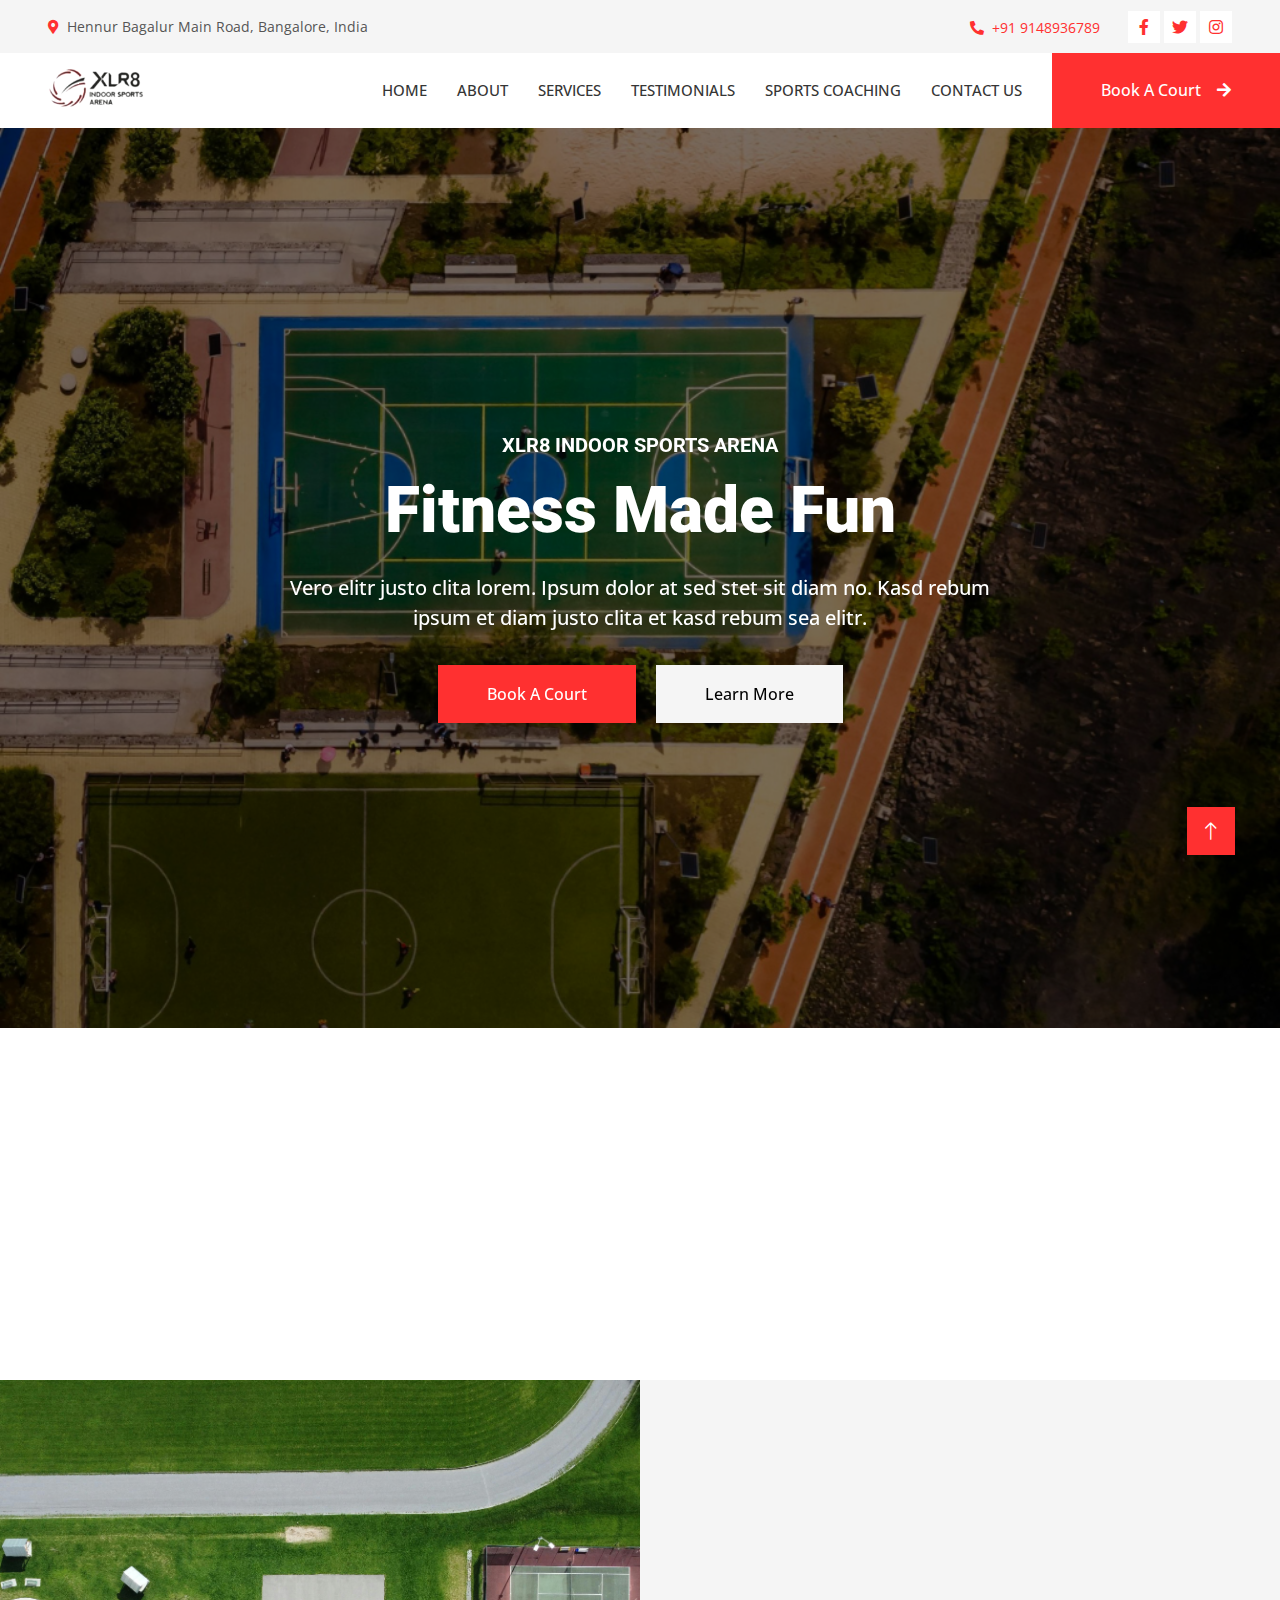
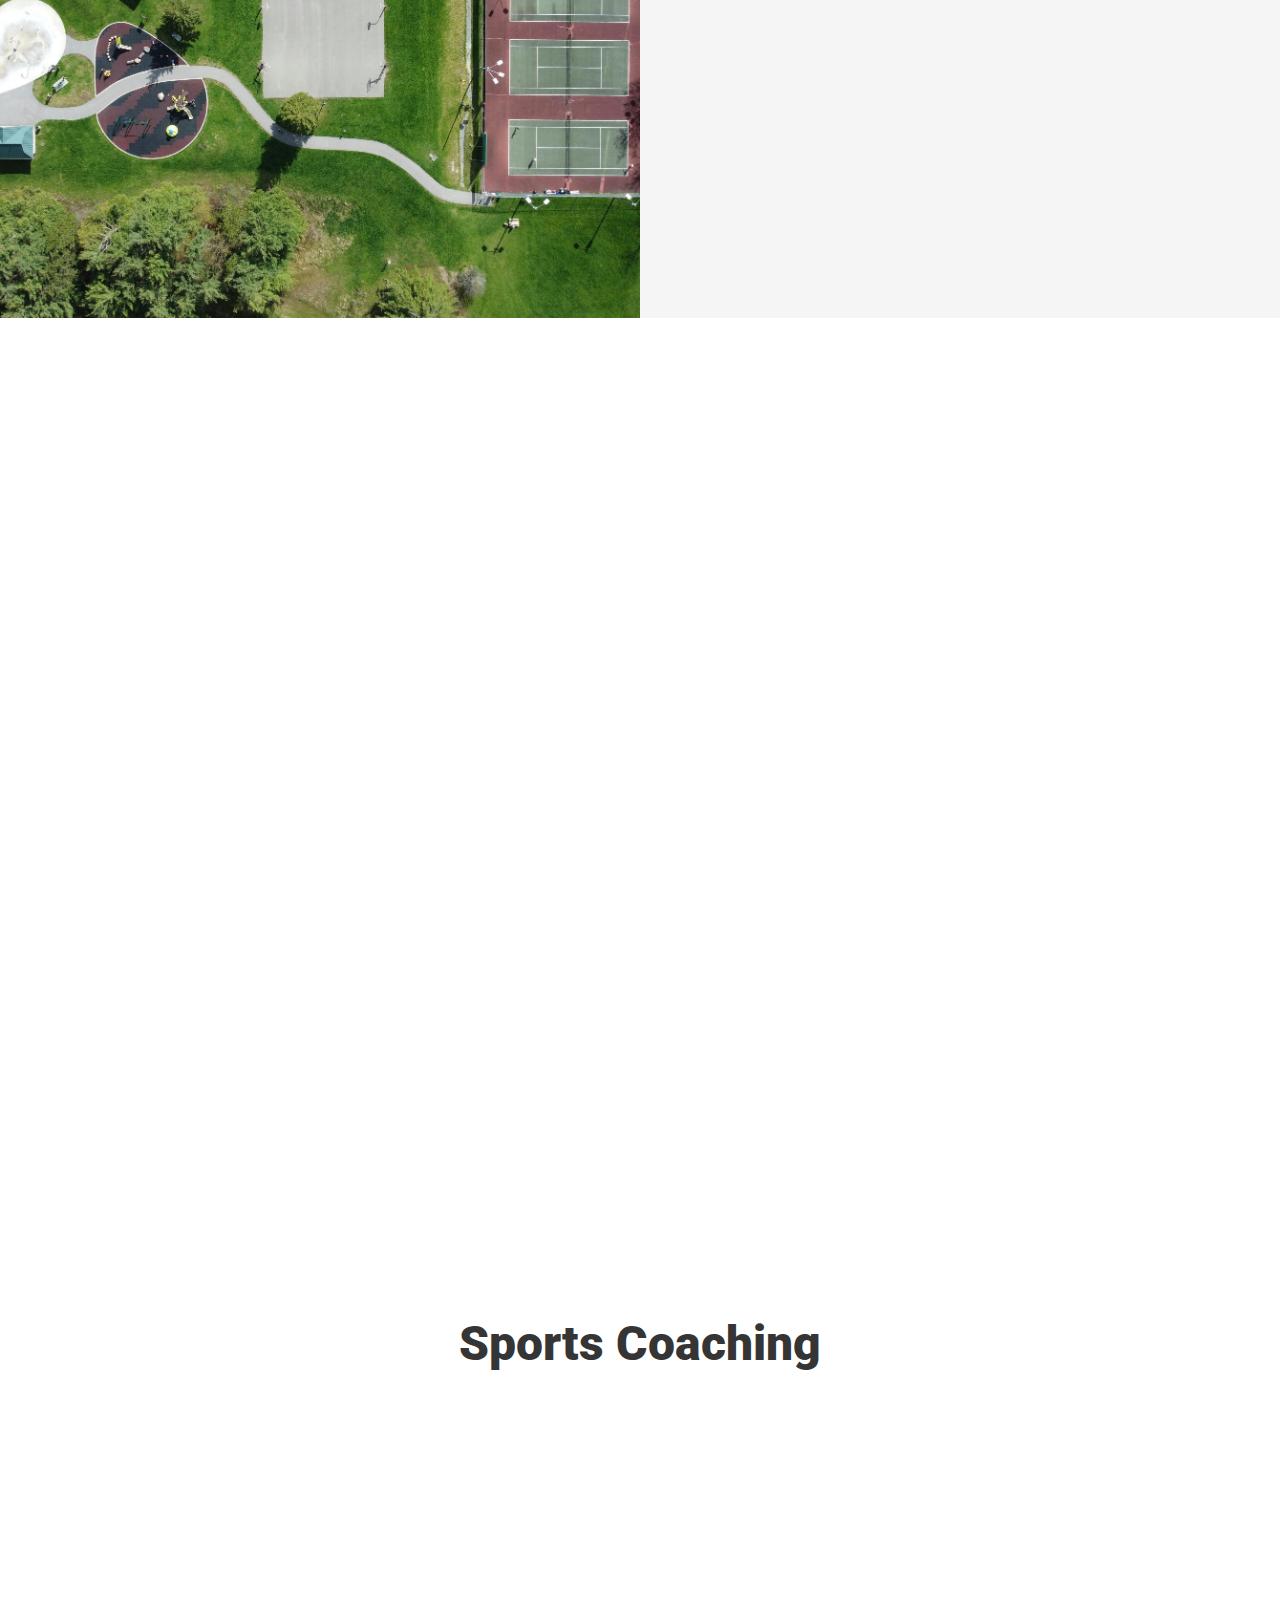
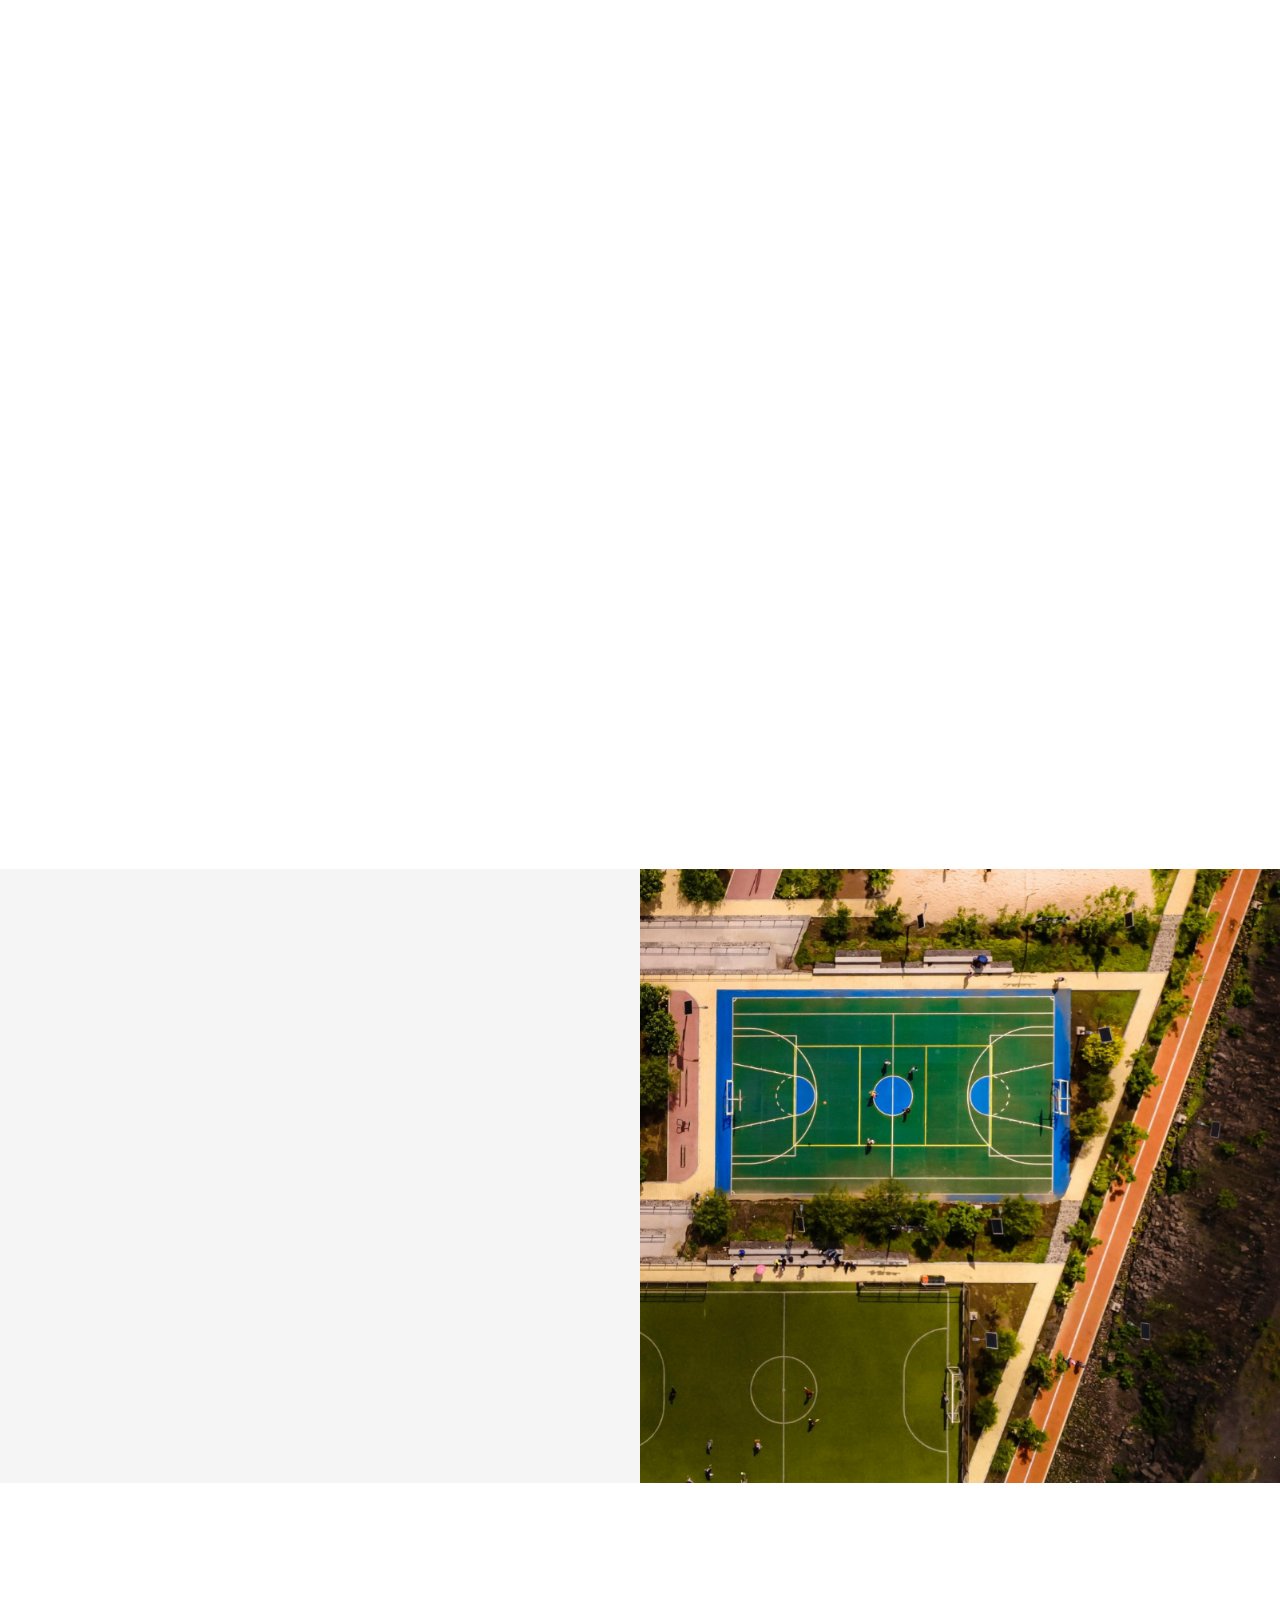
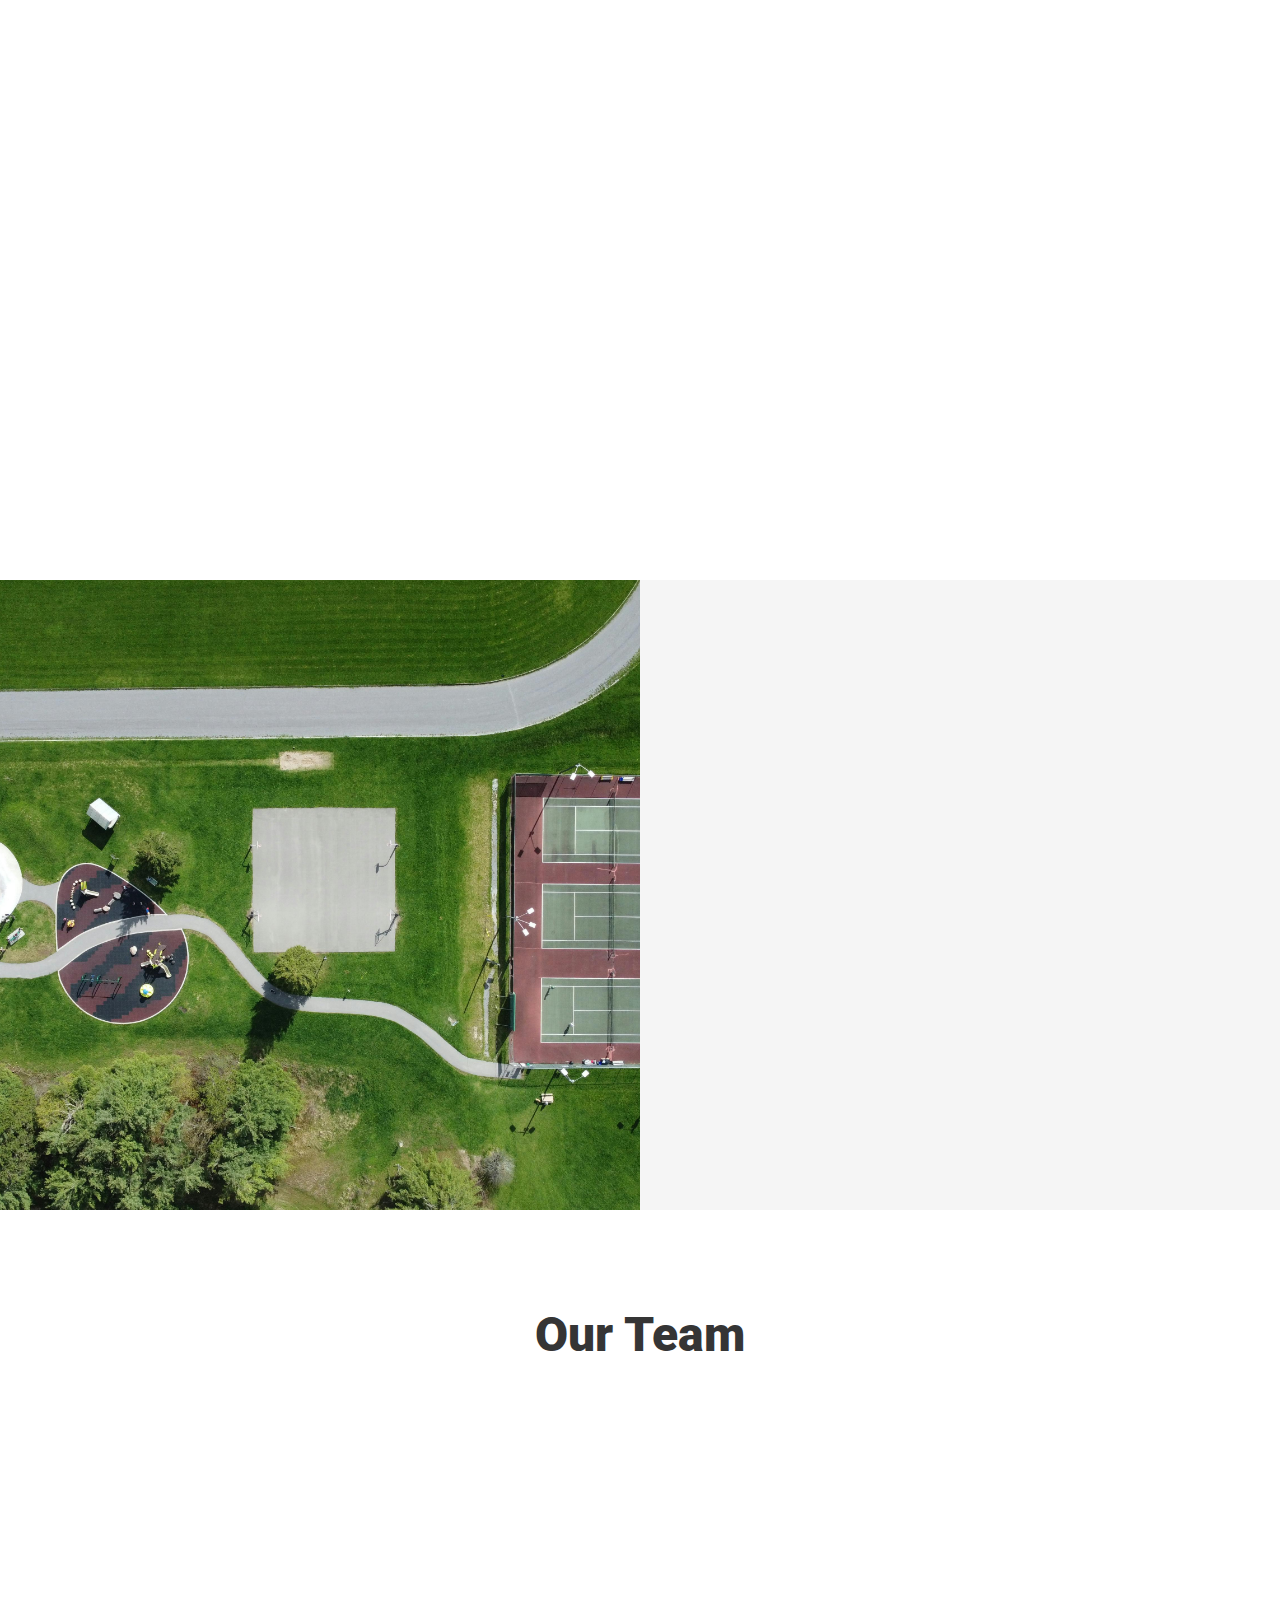
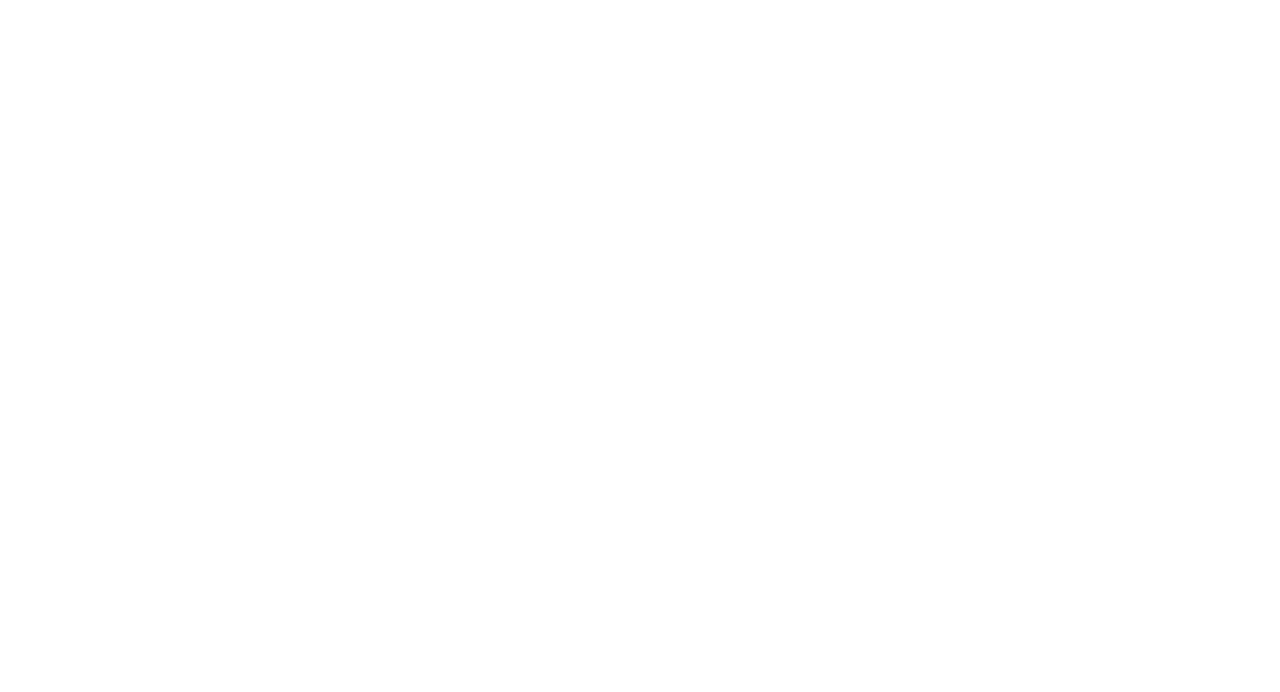
<file: index.html>
<!DOCTYPE html>
<html lang="en">
  <head>
    <meta charset="utf-8" />
    <title>
      XLR8 Indoor Sports Arena | Best Basketball Courts, Football Turf, Cricket
      Pitch, Swimming Pool, Mini-Golf Course In Bangalore Near Hennur Bagalur
      Road
    </title>
    <meta content="width=device-width, initial-scale=1.0" name="viewport" />
    <meta content="" name="description" />

    <!-- Favicon -->
    <link href="img/logo_1.png" rel="icon" />

    <!-- Google Web Fonts -->
    <link rel="preconnect" href="https://fonts.googleapis.com" />
    <link rel="preconnect" href="https://fonts.gstatic.com" crossorigin />
    <link
      href="https://fonts.googleapis.com/css2?family=Open+Sans:wght@400;500&family=Roboto:wght@500;700;900&display=swap"
      rel="stylesheet"
    />

    <!-- Icon Font Stylesheet -->
    <link
      href="https://cdnjs.cloudflare.com/ajax/libs/font-awesome/5.10.0/css/all.min.css"
      rel="stylesheet"
    />
    <link
      href="https://cdn.jsdelivr.net/npm/bootstrap-icons@1.4.1/font/bootstrap-icons.css"
      rel="stylesheet"
    />

    <!-- Libraries Stylesheet -->
    <link href="lib/animate/animate.min.css" rel="stylesheet" />
    <link href="lib/owlcarousel/assets/owl.carousel.min.css" rel="stylesheet" />
    <link href="lib/lightbox/css/lightbox.min.css" rel="stylesheet" />

    <!-- Customized Bootstrap Stylesheet -->
    <link href="css/bootstrap.min.css" rel="stylesheet" />

    <!-- Template Stylesheet -->
    <link href="css/style.css" rel="stylesheet" />
  </head>

  <body>
    <!-- Spinner Start -->
    <div
      id="spinner"
      class="show bg-white position-fixed translate-middle w-100 vh-100 top-50 start-50 d-flex align-items-center justify-content-center"
    >
      <div
        class="spinner-grow text-primary"
        style="width: 3rem; height: 3rem"
        role="status"
      >
        <span class="sr-only">Loading...</span>
      </div>
    </div>
    <!-- Spinner End -->

    <!-- Topbar Start -->
    <div class="container-fluid bg-light p-0">
      <div class="row gx-0 d-none d-lg-flex">
        <div class="col-lg-7 px-5 text-start">
          <div class="h-100 d-inline-flex align-items-center py-3 me-4">
            <small class="fa fa-map-marker-alt text-primary me-2"></small>
            <small>Hennur Bagalur Main Road, Bangalore, India</small>
          </div>
        </div>
        <div class="col-lg-5 px-5 text-end">
          <a href="tel: +91 9148936789">
            <div class="h-100 d-inline-flex align-items-center py-3 me-4">
              <small class="fa fa-phone-alt text-primary me-2"></small>
              <small>+91 9148936789</small>
            </div>
          </a>
          <div class="h-100 d-inline-flex align-items-center">
            <a
              class="btn btn-sm-square bg-white text-primary me-1"
              href="https://www.facebook.com/xlr8indoorsports/"
              ><i class="fab fa-facebook-f"></i
            ></a>
            <a
              class="btn btn-sm-square bg-white text-primary me-1"
              href="https://twitter.com/xlr8india"
              ><i class="fab fa-twitter"></i
            ></a>
            <a
              class="btn btn-sm-square bg-white text-primary me-0"
              href="https://www.instagram.com/xlr8indoorsports/?hl=en"
              ><i class="fab fa-instagram"></i
            ></a>
          </div>
        </div>
      </div>
    </div>
    <!-- Topbar End -->

    <!-- Navbar Start -->
    <nav class="navbar navbar-expand-lg bg-white navbar-light sticky-top p-0">
      <a
        href="index.html"
        class="navbar-brand d-flex align-items-center px-4 px-lg-5"
      >
        <!-- <h2 class="m-0 text-primary">WooDY</h2> -->
        <img
          src="img/logo_1.png"
          alt="XLR8 India"
          style="width: 100px; height: auto"
        />
      </a>
      <button
        type="button"
        class="navbar-toggler me-4"
        data-bs-toggle="collapse"
        data-bs-target="#navbarCollapse"
      >
        <span class="navbar-toggler-icon"></span>
      </button>
      <div class="collapse navbar-collapse" id="navbarCollapse">
        <div class="navbar-nav ms-auto p-4 p-lg-0">
          <a href="#" class="nav-item nav-link">Home</a>
          <a href="#about" class="nav-item nav-link">About</a>
          <a href="#services" class="nav-item nav-link">Services</a>
          <a href="#testimonials" class="nav-item nav-link">Testimonials</a>
          <a href="#coaching" class="nav-item nav-link">Sports Coaching</a>
          <a href="#contact" class="nav-item nav-link">Contact Us</a>
        </div>
        <a
          href="https://playo.co/venues/hennur-bagalur-main-road-bengaluru/xlr8-indoor-sports-arena-hennur-bagalur-main-road-bengaluru"
          class="btn btn-primary py-4 px-lg-5 d-none d-lg-block"
          >Book A Court<i class="fa fa-arrow-right ms-3"></i
        ></a>
      </div>
    </nav>
    <!-- Navbar End -->

    <!-- Carousel Start -->
    <div class="container-fluid p-0 pb-5">
      <div class="owl-carousel header-carousel position-relative">
        <div
          class="owl-carousel-item position-relative"
          style="max-height: 100vh"
        >
          <img
            class="img-fluid"
            src="img/bg1.png"
            style="object-fit: cover; min-height: 100vh"
          />
          <div
            class="position-absolute top-0 start-0 w-100 h-100 d-flex align-items-center"
            style="background: rgba(0, 0, 0, 0.53)"
          >
            <div class="container">
              <div class="row justify-content-center">
                <div class="col-12 col-lg-8 text-center">
                  <h5
                    class="text-white text-uppercase mb-3 animated slideInDown"
                  >
                    XLR8 Indoor Sports Arena
                  </h5>
                  <h1 class="display-3 text-white animated slideInDown mb-4">
                    Fitness Made Fun
                  </h1>
                  <p class="fs-5 fw-medium text-white mb-4 pb-2">
                    Vero elitr justo clita lorem. Ipsum dolor at sed stet sit
                    diam no. Kasd rebum ipsum et diam justo clita et kasd rebum
                    sea elitr.
                  </p>
                  <a
                    href="https://playo.co/venues/hennur-bagalur-main-road-bengaluru/xlr8-indoor-sports-arena-hennur-bagalur-main-road-bengaluru"
                    target="_blank"
                    class="btn btn-primary py-md-3 px-md-5 me-3 Now"
                    >Book A Court</a
                  >
                  <a
                    href="#contact"
                    class="btn btn-light py-md-3 px-md-5 animated slideInRight"
                    >Learn More</a
                  >
                </div>
              </div>
            </div>
          </div>
        </div>
        <!-- Basketball -->
        <div
          class="owl-carousel-item position-relative"
          style="max-height: 100vh"
        >
          <img class="img-fluid" src="img/bg2.png" alt="" />
          <div
            class="position-absolute top-0 start-0 w-100 h-100 d-flex align-items-center"
            style="background: rgba(0, 0, 0, 0.53)"
          >
            <div class="container">
              <div class="row justify-content-center">
                <div class="col-12 col-lg-8 text-center">
                  <h5
                    class="text-white text-uppercase mb-3 animated slideInDown"
                  >
                    XLR8 Indoor Sports Arena
                  </h5>
                  <h1 class="display-4 text-white animated slideInDown mb-3">
                    Indoor Basketball Court
                  </h1>
                  <p class="fs-5 fw-medium text-white mb-4 pb-2">
                    Vero elitr justo clita lorem. Ipsum dolor at sed stet sit
                    diam no. Kasd rebum ipsum et diam justo clita et kasd rebum
                    sea elitr.
                  </p>
                  <a
                    href="https://playo.co/venues/hennur-bagalur-main-road-bengaluru/xlr8-indoor-sports-arena-hennur-bagalur-main-road-bengaluru"
                    target="_blank"
                    class="btn btn-primary py-md-3 px-md-5 me-3 animated slideInLeft"
                    >Book Now</a
                  >
                  <a
                    href="#contact"
                    class="btn btn-light py-md-3 px-md-5 animated slideInRight"
                    >Learn More</a
                  >
                </div>
              </div>
            </div>
          </div>
        </div>
        <!-- Football -->
        <div
          class="owl-carousel-item position-relative"
          style="max-height: 100vh"
        >
          <img class="img-fluid" src="img/bg3.jpg" alt="" />
          <div
            class="position-absolute top-0 start-0 w-100 h-100 d-flex align-items-center"
            style="background: rgba(0, 0, 0, 0.53)"
          >
            <div class="container">
              <div class="row justify-content-center">
                <div class="col-12 col-lg-8 text-center">
                  <h5
                    class="text-white text-uppercase mb-3 animated slideInDown"
                  >
                    XLR8 Indoor Sports Arena
                  </h5>
                  <h1 class="display-3 text-white animated slideInDown mb-3">
                    Indoor Football Turf
                  </h1>
                  <p class="fs-5 fw-medium text-white mb-4 pb-2">
                    Vero elitr justo clita lorem. Ipsum dolor at sed stet sit
                    diam no. Kasd rebum ipsum et diam justo clita et kasd rebum
                    sea elitr.
                  </p>
                  <a
                    href="https://playo.co/venues/hennur-bagalur-main-road-bengaluru/xlr8-indoor-sports-arena-hennur-bagalur-main-road-bengaluru"
                    target="_blank"
                    class="btn btn-primary py-md-3 px-md-5 me-3 animated slideInLeft"
                    >Book Now</a
                  >
                  <a
                    href="#contact"
                    class="btn btn-light py-md-3 px-md-5 animated slideInRight"
                    >Learn More</a
                  >
                </div>
              </div>
            </div>
          </div>
        </div>
        <!-- Swimming -->
        <div
          class="owl-carousel-item position-relative"
          style="max-height: 100vh"
        >
          <img class="img-fluid" src="img/bg4.jpg" alt="" />
          <div
            class="position-absolute top-0 start-0 w-100 h-100 d-flex align-items-center"
            style="background: rgba(0, 0, 0, 0.53)"
          >
            <div class="container">
              <div class="row justify-content-center">
                <div class="col-12 col-lg-8 text-center">
                  <h5
                    class="text-white text-uppercase mb-3 animated slideInDown"
                  >
                    XLR8 Indoor Sports Arena
                  </h5>
                  <h1 class="display-3 text-white animated slideInDown mb-3">
                    Indoor Swimming Pools
                  </h1>
                  <p class="fs-5 fw-medium text-white mb-4 pb-2">
                    Vero elitr justo clita lorem. Ipsum dolor at sed stet sit
                    diam no. Kasd rebum ipsum et diam justo clita et kasd rebum
                    sea elitr.
                  </p>
                  <a
                    href="https://playo.co/venues/hennur-bagalur-main-road-bengaluru/xlr8-indoor-sports-arena-hennur-bagalur-main-road-bengaluru"
                    target="_blank"
                    class="btn btn-primary py-md-3 px-md-5 me-3 animated slideInLeft"
                    >Book Now</a
                  >
                  <a
                    href="#contact"
                    class="btn btn-light py-md-3 px-md-5 animated slideInRight"
                    >Learn More</a
                  >
                </div>
              </div>
            </div>
          </div>
        </div>
        <!-- Cricket -->
        <div
          class="owl-carousel-item position-relative"
          style="max-height: 100vh"
        >
          <img class="img-fluid" src="img/bg5.jpg" alt="" />
          <div
            class="position-absolute top-0 start-0 w-100 h-100 d-flex align-items-center"
            style="background: rgba(0, 0, 0, 0.53)"
          >
            <div class="container">
              <div class="row justify-content-center">
                <div class="col-12 col-lg-8 text-center">
                  <h5
                    class="text-white text-uppercase mb-3 animated slideInDown"
                  >
                    XLR8 Indoor Sports Arena
                  </h5>
                  <h1 class="display-3 text-white animated slideInDown mb-3">
                    Indoor Cricket Pitches
                  </h1>
                  <p class="fs-5 fw-medium text-white mb-4 pb-2">
                    Vero elitr justo clita lorem. Ipsum dolor at sed stet sit
                    diam no. Kasd rebum ipsum et diam justo clita et kasd rebum
                    sea elitr.
                  </p>
                  <a
                    href="https://playo.co/venues/hennur-bagalur-main-road-bengaluru/xlr8-indoor-sports-arena-hennur-bagalur-main-road-bengaluru"
                    target="_blank"
                    class="btn btn-primary py-md-3 px-md-5 me-3 animated slideInLeft"
                    >Book Now</a
                  >
                  <a
                    href="#contact"
                    class="btn btn-light py-md-3 px-md-5 animated slideInRight"
                    >Learn More</a
                  >
                </div>
              </div>
            </div>
          </div>
        </div>
        <!-- Mini-Golf -->
        <div
          class="owl-carousel-item position-relative"
          style="max-height: 100vh"
        >
          <img class="img-fluid" src="img/bg6.jpg" alt="" />
          <div
            class="position-absolute top-0 start-0 w-100 h-100 d-flex align-items-center"
            style="background: rgba(0, 0, 0, 0.53)"
          >
            <div class="container">
              <div class="row justify-content-center">
                <div class="col-12 col-lg-8 text-center">
                  <h5
                    class="text-white text-uppercase mb-3 animated slideInDown"
                  >
                    XLR8 Indoor Sports Arena
                  </h5>
                  <h1 class="display-3 text-white animated slideInDown mb-3">
                    Mini-Golf Courses
                  </h1>
                  <p class="fs-5 fw-medium text-white mb-4 pb-2">
                    Vero elitr justo clita lorem. Ipsum dolor at sed stet sit
                    diam no. Kasd rebum ipsum et diam justo clita et kasd rebum
                    sea elitr.
                  </p>
                  <a
                    href="https://playo.co/venues/hennur-bagalur-main-road-bengaluru/xlr8-indoor-sports-arena-hennur-bagalur-main-road-bengaluru"
                    target="_blank"
                    class="btn btn-primary py-md-3 px-md-5 me-3 animated slideInLeft"
                    >Book Now</a
                  >
                  <a
                    href="#contact"
                    class="btn btn-light py-md-3 px-md-5 animated slideInRight"
                    >Learn More</a
                  >
                </div>
              </div>
            </div>
          </div>
        </div>
      </div>
    </div>
    <!-- Carousel End -->

    <!-- Feature Start -->
    <div class="container-xxl py-5">
      <div class="container">
        <div class="row g-5">
          <div class="col-md-6 col-lg-3 wow fadeIn" data-wow-delay="0.1s">
            <div class="d-flex align-items-center justify-content-between mb-2">
              <h1 class="display-1 mb-0">01</h1>
              <div
                class="d-flex align-items-center justify-content-center"
                style="width: 70px; height: 70px"
              >
                <i class="fa fa-check fa-2x text"></i>
              </div>
            </div>
            <h5 primary>Well Maintained Courts</h5>
          </div>
          <div class="col-md-6 col-lg-3 wow fadeIn" data-wow-delay="0.3s">
            <div class="d-flex align-items-center justify-content-between mb-2">
              <h1 class="display-1 mb-0">02</h1>
              <div
                class="d-flex align-items-center justify-content-center"
                style="width: 70px; height: 70px"
              >
                <i class="fa fa-user-check fa-2x text"></i>
              </div>
            </div>
            <h5>World-Class Trainers</h5>
          </div>
          <div class="col-md-6 col-lg-3 wow fadeIn" data-wow-delay="0.5s">
            <div class="d-flex align-items-center justify-content-between mb-2">
              <h1 class="display-1 mb-0">03</h1>
              <div
                class="d-flex align-items-center justify-content-center"
                style="width: 70px; height: 70px"
              >
                <i class="fa fa-drafting-compass fa-2x text"></i>
              </div>
            </div>
            <h5>Professional Equipment</h5>
          </div>
          <div class="col-md-6 col-lg-3 wow fadeIn" data-wow-delay="0.7s">
            <div class="d-flex align-items-center justify-content-between mb-2">
              <h1 class="display-1 mb-0">04</h1>
              <div
                class="d-flex align-items-center justify-content-center"
                style="width: 70px; height: 70px"
              >
                <i class="fa fa-headphones fa-2x text"></i>
              </div>
            </div>
            <h5>Excellent Customer Support</h5>
          </div>
        </div>
      </div>
    </div>
    <!-- Feature Start -->

    <!-- About Start -->
    <div
      class="container-fluid bg-light overflow-hidden my-5 px-lg-0"
      id="about"
    >
      <div class="container about px-lg-0">
        <div class="row g-0 mx-lg-0">
          <div class="col-lg-6 ps-lg-0" style="min-height: 400px">
            <div class="position-relative h-100">
              <img
                class="position-absolute img-fluid w-100 h-100"
                src="img/side1.jpg"
                style="object-fit: cover"
                alt=""
              />
            </div>
          </div>
          <div
            class="col-lg-6 about-text py-5 wow fadeIn"
            data-wow-delay="0.5s"
          >
            <div class="p-lg-5 pe-lg-0">
              <div class="section-title text-start">
                <h1 class="display-5 mb-4">About Us</h1>
              </div>
              <p class="mb-4 pb-2">
                XLR8 is a unique product that successfully merges the frenzied
                appeal of outdoor sports with the pace, exhilaration, and
                flexibility of an indoor format.
              </p>
              <div class="row g-4 mb-4 pb-2">
                <div class="col-sm-6 wow fadeIn" data-wow-delay="0.1s">
                  <div class="d-flex align-items-center">
                    <div
                      class="d-flex flex-shrink-0 align-items-center justify-content-center"
                      style="width: 70px; height: 70px"
                    >
                      <i class="fa fa-users fa-2x text"></i>
                    </div>
                    <div class="ms-3">
                      <h2 class="mb-1" data-toggle="counter-up">10,000</h2>
                      <p class="fw-medium mb-0">Happy Clients</p>
                    </div>
                  </div>
                </div>
                <div class="col-sm-6 wow fadeIn" data-wow-delay="0.3s">
                  <div class="d-flex align-items-center">
                    <div
                      class="d-flex flex-shrink-0 align-items-center justify-content-center"
                      style="width: 70px; height: 70px"
                    >
                      <i class="fa fa-check fa-2x text"></i>
                    </div>
                    <div class="ms-3">
                      <h2 class="mb-1" data-toggle="counter-up">2,500</h2>
                      <p class="fw-medium mb-0">Weekly Footprints</p>
                    </div>
                  </div>
                </div>
              </div>
              <a
                href="https://playo.co/venues/hennur-bagalur-main-road-bengaluru/xlr8-indoor-sports-arena-hennur-bagalur-main-road-bengaluru"
                class="btn btn-primary py-3 px-5"
                >Book A Court</a
              >
            </div>
          </div>
        </div>
      </div>
    </div>
    <!-- About End -->

    <!-- Service Start -->
    <div class="container-xxl py-5" id="services">
      <div class="container mt-4">
        <div class="section-title text-center wow fadeInUp">
          <h1 class="display-5 mb-1">Services</h1>
          <p class="mb-3 pb-2">Lorem ipsum dolor, sit amet consectetur adipisicing elit. Dolorum numquam <br> fugit voluptatem adipisci exercitationem rem.</p>
          <a href="https://playo.co/venues/hennur-bagalur-main-road-bengaluru/xlr8-indoor-sports-arena-hennur-bagalur-main-road-bengaluru" class="btn btn-primary py-3 px-5 mb-5">Book A Court</a>
          <a href="#contact" class="btn btn-outline-secondary py-3 px-5 mb-5 mx-4">Learn More</a>
        </div>
        <div class="row g-4">
          <div class="col-md-6 col-lg-4 wow fadeInUp" data-wow-delay="0.1s">
            <div class="service-item">
              <div class="overflow-hidden">
                <img class="img-fluid" src="img/service2.png" alt=""/>
              </div>
              <div
                class="p-4 text-center border border-5 border-light border-top-0"
              >
                <h4 class="mb-3">Sports Coaching</h4>
                <p>
                  Stet stet justo dolor sed duo. Ut clita sea sit ipsum diam
                  lorem diam.
                </p>
                <a class="fw-medium" href="#coaching"
                  >Learn More<i class="fa fa-arrow-right ms-2"></i
                ></a>
              </div>
            </div>
          </div>
          <div class="col-md-6 col-lg-4 wow fadeInUp" data-wow-delay="0.3s">
            <div class="service-item">
              <div class="overflow-hidden">
                <img class="img-fluid" src="img/service4.png" alt="" />
              </div>
              <div
                class="p-4 text-center border border-5 border-light border-top-0"
              >
                <h4 class="mb-3">Special Events</h4>
                <p>
                  Stet stet justo dolor sed duo. Ut clita sea sit ipsum diam
                  lorem diam.
                </p>
                <a class="fw-medium" href="#contact"
                  >Learn More<i class="fa fa-arrow-right ms-2"></i
                ></a>
              </div>
            </div>
          </div>
          <div class="col-md-6 col-lg-4 wow fadeInUp" data-wow-delay="0.5s">
            <div class="service-item">
              <div class="overflow-hidden">
                <img class="img-fluid" src="img/service1.png" alt="" />
              </div>
              <div
                class="p-4 text-center border border-5 border-light border-top-0"
              >
                <h4 class="mb-3">Corporate Booking</h4>
                <p>
                  Stet stet justo dolor sed duo. Ut clita sea sit ipsum diam
                  lorem diam.
                </p>
                <a class="fw-medium" href="#contact"
                  >Learn More<i class="fa fa-arrow-right ms-2"></i
                ></a>
              </div>
            </div>
          </div>
        </div>
      </div>
    </div>
    <!-- Service End -->

    <!-- Coaching Start -->
    <div class="container-xxl py-5" id="coaching">
        <div class="container">
            <div class="section-title text-center">
                <h1 class="display-5 mb-5">Sports Coaching</h1>
            </div>
            <div class="row mt-n2 wow fadeInUp" data-wow-delay="0.3s">
                <div class="col-12 text-center">
                    <ul class="list-inline mb-5" id="portfolio-flters">
                        <li class="mx-2 active" data-filter="*">All</li>
                        <li class="mx-2" data-filter=".first">Swimming</li>
                        <li class="mx-2" data-filter=".second">Other</li>
                    </ul>
                </div>
            </div>
            <div class="row g-4 portfolio-container">
                <div class="col-lg-4 col-md-6 portfolio-item first wow fadeInUp" data-wow-delay="0.1s">
                    <div class="rounded overflow-hidden">
                        <div class="position-relative overflow-hidden">
                            <img class="img-fluid w-100" src="img/bg3.jpg" alt="">
                            <div class="portfolio-overlay">
                                <a class="btn btn-square btn-outline-light mx-1" href="img/bg3.jpg" data-lightbox="portfolio"><i class="fa fa-eye"></i></a>
                                <a class="btn btn-square btn-outline-light mx-1" href=""><i class="fa fa-link"></i></a>
                            </div>
                        </div>
                        <div class="border border-5 border-light border-top-0 p-4">
                            <p class="text-primary fw-medium mb-2">Football Coaching</p>
                            <h5 class="lh-base mb-0">Beck's Football Academy</a>
                        </div>
                    </div>
                </div>
                <div class="col-lg-4 col-md-6 portfolio-item first wow fadeInUp" data-wow-delay="0.3s">
                    <div class="rounded overflow-hidden">
                        <div class="position-relative overflow-hidden">
                            <img class="img-fluid w-100" src="img/swimming.jpeg" alt="">
                            <div class="portfolio-overlay">
                                <a class="btn btn-square btn-outline-light mx-1" href="img/swimming.jpeg" data-lightbox="portfolio"><i class="fa fa-eye"></i></a>
                                <a class="btn btn-square btn-outline-light mx-1" href=""><i class="fa fa-link"></i></a>
                            </div>
                        </div>
                        <div class="border border-5 border-light border-top-0 p-4">
                            <p class="text-primary fw-medium mb-2">Swimmming Coaching</p>
                            <h5 class="lh-base mb-0">Bubbling Fish Swimming Academy</a>
                        </div>
                    </div>
                </div>
                <div class="col-lg-4 col-md-6 portfolio-item first wow fadeInUp" data-wow-delay="0.5s">
                    <div class="rounded overflow-hidden">
                        <div class="position-relative overflow-hidden">
                            <img class="img-fluid w-100" src="img/badminton.webp" alt="">
                            <div class="portfolio-overlay">
                                <a class="btn btn-square btn-outline-light mx-1" href="img/badminton.webp" data-lightbox="portfolio"><i class="fa fa-eye"></i></a>
                                <a class="btn btn-square btn-outline-light mx-1" href=""><i class="fa fa-link"></i></a>
                            </div>
                        </div>
                        <div class="border border-5 border-light border-top-0 p-4">
                            <p class="text-primary fw-medium mb-2">Badminton Coaching</p>
                            <h5 class="lh-base mb-0">The Badminton Professionals</a>
                        </div>
                    </div>
                </div>
                <div class="col-lg-6 col-md-6 portfolio-item second wow fadeInUp" data-wow-delay="0.1s">
                    <div class="rounded overflow-hidden">
                        <div class="position-relative overflow-hidden">
                            <img class="img-fluid w-100" src="img/bg4.jpg" alt="">
                            <div class="portfolio-overlay">
                                <a class="btn btn-square btn-outline-light mx-1" href="img/bg4.jpg" data-lightbox="portfolio"><i class="fa fa-eye"></i></a>
                                <a class="btn btn-square btn-outline-light mx-1" href=""><i class="fa fa-link"></i></a>
                            </div>
                        </div>
                        <div class="border border-5 border-light border-top-0 p-4">
                            <p class="text-primary fw-medium mb-2">Swimming Coaching</p>
                            <h5 class="lh-base mb-0">Nisha Millets Swimming Academy</a>
                        </div>
                    </div>
                </div>
                <div class="col-lg-6 col-md-6 portfolio-item second wow fadeInUp" data-wow-delay="0.3s">
                    <div class="rounded overflow-hidden">
                        <div class="position-relative overflow-hidden">
                            <img class="img-fluid w-100" src="img/basketball.jpeg" alt="">
                            <div class="portfolio-overlay">
                                <a class="btn btn-square btn-outline-light mx-1" href="img/basketball.jpeg" data-lightbox="portfolio"><i class="fa fa-eye"></i></a>
                                <a class="btn btn-square btn-outline-light mx-1" href=""><i class="fa fa-link"></i></a>
                            </div>
                        </div>
                        <div class="border border-5 border-light border-top-0 p-4">
                            <p class="text-primary fw-medium mb-2">Basketball Coaching</p>
                            <h5 class="lh-base mb-0">Simon Academy</a>
                        </div>
                    </div>
                </div>
                <!-- <div class="col-lg-4 col-md-6 portfolio-item second wow fadeInUp" data-wow-delay="0.5s">
                    <div class="rounded overflow-hidden">
                        <div class="position-relative overflow-hidden">
                            <img class="img-fluid w-100" src="img/portfolio-6.jpg" alt="">
                            <div class="portfolio-overlay">
                                <a class="btn btn-square btn-outline-light mx-1" href="img/portfolio-6.jpg" data-lightbox="portfolio"><i class="fa fa-eye"></i></a>
                                <a class="btn btn-square btn-outline-light mx-1" href=""><i class="fa fa-link"></i></a>
                            </div>
                        </div>
                        <div class="border border-5 border-light border-top-0 p-4">
                            <p class="text-primary fw-medium mb-2">Custom Carpentry</p>
                            <h5 class="lh-base mb-0">Wooden Furniture Manufacturing And Remodeling</a>
                        </div>
                    </div>
                </div> -->
            </div>
        </div>
    </div>
    <!-- Coaching End -->

    <!-- Feature Start -->
    <div class="container-fluid bg-light overflow-hidden my-5 px-lg-0" id="corporate">
      <div class="container feature px-lg-0">
        <div class="row g-0 mx-lg-0">
          <div
            class="col-lg-6 feature-text py-5 wow fadeIn"
            data-wow-delay="0.5s"
          >
            <div class="p-lg-5 ps-lg-0">
              <div class="section-title text-start">
                <h1 class="display-5 mb-4">Why Choose Us</h1>
              </div>
              <ul class="mb-4 pb-2">
                <li>Diverse Sports: Enjoy basketball, football, badminton and more.</li>
                <li>State-of-the-Art Gym: Modern equipment and expert trainers.</li>
                <li>Experienced Coaches: Guiding you to reach your goals.</li>
                <li>Safe & Clean Environment: Your well-being is our priority.</li>
                <li>Family-Friendly: Fun activities for all ages.</li>
              </ul>
              <div class="row g-4">
                <div class="col-6">
                  <div class="d-flex align-items-center">
                    <div
                      class="d-flex flex-shrink-0 align-items-center justify-content-center"
                      style="width: 70px; height: 70px"
                    >
                      <i class="fa fa-check fa-2x text"></i>
                    </div>
                    <div class="ms-4">
                      <p class="mb-2">Well Maintained</p>
                      <h5 class="mb-0">Courts</h5>
                    </div>
                  </div>
                </div>
                <div class="col-6">
                  <div class="d-flex align-items-center">
                    <div
                      class="d-flex flex-shrink-0 align-items-center justify-content-center"
                      style="width: 70px; height: 70px"
                    >
                      <i class="fa fa-user-check fa-2x text"></i>
                    </div>
                    <div class="ms-4">
                      <p class="mb-2">World-Class</p>
                      <h5 class="mb-0">Trainers</h5>
                    </div>
                  </div>
                </div>
                <div class="col-6">
                  <div class="d-flex align-items-center">
                    <div
                      class="d-flex flex-shrink-0 align-items-center justify-content-center"
                      style="width: 70px; height: 70px"
                    >
                      <i class="fa fa-drafting-compass fa-2x text"></i>
                    </div>
                    <div class="ms-4">
                      <p class="mb-2">Professional</p>
                      <h5 class="mb-0">Equipment</h5>
                    </div>
                  </div>
                </div>
                <div class="col-6">
                  <div class="d-flex align-items-center">
                    <div
                      class="d-flex flex-shrink-0 align-items-center justify-content-center"
                      style="width: 70px; height: 70px"
                    >
                      <i class="fa fa-headphones fa-2x text"></i>
                    </div>
                    <div class="ms-4">
                      <p class="mb-2">Excellent Customer</p>
                      <h5 class="mb-0">Support</h5>
                    </div>
                  </div>
                </div>
              </div>
            </div>
          </div>
          <div class="col-lg-6 pe-lg-0" style="min-height: 400px">
            <div class="position-relative h-100">
              <img
                class="position-absolute img-fluid w-100 h-100"
                src="img/bg1.png"
                style="object-fit: cover"
                alt=""
              />
            </div>
          </div>
        </div>
      </div>
    </div>
    <!-- Feature End -->


    <!-- Testimonial Start -->
    <div
      class="container-xxl py-5 wow fadeInUp"
      data-wow-delay="0.1s"
      id="testimonials"
    >
      <div class="container">
        <div class="section-title text-center">
          <h1 class="display-5 mb-5">Testimonials</h1>
        </div>
        <div class="owl-carousel testimonial-carousel">
          <div class="testimonial-item text-center">
            <img
              class="img-fluid bg-light p-2 mx-auto mb-3"
              src="img/testimonial-1.jpg"
              style="width: 90px; height: 90px"
            />
            <div class="testimonial-text text-center p-4">
              <p>
                Wonderful place for multiple indoor games and sports activities.
                It is apt for corporate sports events. They organize it well
                with making teams, refereeing the matches until prize
                distributions. They also provide you breakfast and lunch
                followed by High tea. It has indoor cricket, football, throw
                ball, badminton, squash and volleyball. They have a very big
                parking facilities which can even accommodate buses.
              </p>
              <h5 class="mb-1">Praveen Balakrishna</h5>
              <span class="fst-italic">Local Guide</span>
            </div>
          </div>
          <div class="testimonial-item text-center">
            <img
              class="img-fluid bg-light p-2 mx-auto mb-3"
              src="img/testimonial-2.jpg"
              style="width: 90px; height: 90px"
            />
            <div class="testimonial-text text-center p-4">
              <p>
                Good indoor playing arena. Went with team for team outing.They
                had arranged for all kind of sports(Swimming,Shuttle,TT,Cricket)
                for a certain duration of time.Also food was aranged. Food is
                very okish. There is also summer camp and coaching going on for
                kids.The cricket area is very small and also the net is too
                low.Good place to come for sports.
              </p>
              <h5 class="mb-1">Sricharan N</h5>
              <span class="fst-italic">Local Guide</span>
            </div>
          </div>
          <div class="testimonial-item text-center">
            <img
              class="img-fluid bg-light p-2 mx-auto mb-3"
              src="img/testimonial-3.jpg"
              style="width: 90px; height: 90px"
            />
            <div class="testimonial-text text-center p-4">
              <p>
                Awesome indoor stadium. Perfect for a sports hangout. This is a
                huge place which includes court for badminton volleyball cricket
                table tennis football etc and a swimming pool also... We had a
                great time.
              </p>
              <h5 class="mb-1">Jerian Kuriakose</h5>
              <span class="fst-italic">Local Guide</span>
            </div>
          </div>
        </div>
      </div>
    </div>
    <!-- Testimonial End -->


    <!-- Quote Start -->
    <div
      class="container-fluid bg-light overflow-hidden my-5 px-lg-0"
      id="contact"
    >
      <div class="container quote px-lg-0">
        <div class="row g-0 mx-lg-0">
          <div class="col-lg-6 ps-lg-0" style="min-height: 400px">
            <div class="position-relative h-100">
              <img
                class="position-absolute img-fluid w-100 h-100"
                src="img/side1.jpg"
                style="object-fit: cover"
                alt=""
              />
            </div>
          </div>
          <div
            class="col-lg-6 quote-text py-5 wow fadeIn"
            data-wow-delay="0.5s"
          >
            <div class="p-lg-5 pe-lg-0">
              <div class="section-title text-start">
                <h1 class="display-5 mb-4">Contact Us</h1>
              </div>
              <p class="mb-4 pb-2">
                Reach out to us with any questions you have. We value each and
                every one of your needs.
              </p>
              <form
                action="https://formsubmit.co/5148c41c049ac668588e6725a1ae6b67"
                method="POST"
              >
                <input type="hidden" name="_captcha" value="false" />

                <div class="row g-3">
                  <div class="col-12 col-sm-6">
                    <input
                      type="text"
                      class="form-control border-0"
                      placeholder="Your Name*"
                      style="height: 55px"
                      name="Name"
                      required
                    />
                  </div>
                  <div class="col-12 col-sm-6">
                    <input
                      type="email"
                      class="form-control border-0"
                      placeholder="Your Email*"
                      style="height: 55px"
                      name="Email"
                      required
                    />
                  </div>
                  <div class="col-12 col-sm-6">
                    <input
                      type="tel"
                      class="form-control border-0"
                      placeholder="Your Mobile*"
                      style="height: 55px"
                      name="Phone Number"
                      required
                    />
                  </div>
                  <div class="col-12 col-sm-6">
                    <select
                      class="form-select border-0"
                      style="height: 55px"
                      name="Query Type"
                      required
                    >
                      <option selected>Select A Query Type*</option>
                      <option value="booking">Court Booking</option>
                      <option value="booking">Special Event</option>
                      <option value="membership">Membership Question</option>
                      <option value="other">Other</option>
                    </select>
                  </div>
                  <div class="col-12">
                    <input
                      type="hidden"
                      name="_next"
                      value="C:\Users\sresh\Desktop\xlr8 project\xlr8 one page\thankyou\index.html"
                    />
                    <textarea
                      class="form-control border-0"
                      placeholder="Message*"
                      name="Message"
                      required
                    ></textarea>
                  </div>
                  <div class="col-12">
                    <button class="btn btn-primary w-100 py-3" type="submit">
                      Submit
                    </button>
                  </div>
                </div>
              </form>
            </div>
          </div>
        </div>
      </div>
    </div>
    <!-- Quote End -->

    <!-- Team Start -->
    <div class="container-xxl py-5">
      <div class="container">
        <div class="section-title text-center">
          <h1 class="display-5 mb-5">Our Team</h1>
        </div>
        <div class="row g-4">
          <div class="col-lg-3 col-md-6 wow fadeInUp" data-wow-delay="0.1s">
            <div class="team-item">
              <div class="overflow-hidden position-relative">
                <img class="img-fluid" src="./img/4.png" alt="" />
                <div class="team-social">
                  <a class="btn btn-square" href=""
                    ><i class="fab fa-facebook-f"></i
                  ></a>
                  <a class="btn btn-square" href=""
                    ><i class="fab fa-twitter"></i
                  ></a>
                  <a class="btn btn-square" href=""
                    ><i class="fab fa-instagram"></i
                  ></a>
                </div>
              </div>
              <div
                class="text-center border border-5 border-light border-top-0 p-4"
              >
                <h5 class="mb-0">Vinod Bhatia</h5>
                <small>CEO</small>
              </div>
            </div>
          </div>
          <div class="col-lg-3 col-md-6 wow fadeInUp" data-wow-delay="0.3s">
            <div class="team-item">
              <div class="overflow-hidden position-relative">
                <img class="img-fluid" src="./img/1.png" alt="" />
                <div class="team-social">
                  <a class="btn btn-square" href=""
                    ><i class="fab fa-facebook-f"></i
                  ></a>
                  <a class="btn btn-square" href=""
                    ><i class="fab fa-twitter"></i
                  ></a>
                  <a class="btn btn-square" href=""
                    ><i class="fab fa-instagram"></i
                  ></a>
                </div>
              </div>
              <div
                class="text-center border border-5 border-light border-top-0 p-4"
              >
                <h5 class="mb-0">Muni Narayan</h5>
                <small>Facilities Manager</small>
              </div>
            </div>
          </div>
          <div class="col-lg-3 col-md-6 wow fadeInUp" data-wow-delay="0.5s">
            <div class="team-item">
              <div class="overflow-hidden position-relative">
                <img class="img-fluid" src="./img/2.png" alt="" />
                <div class="team-social">
                  <a class="btn btn-square" href=""
                    ><i class="fab fa-facebook-f"></i
                  ></a>
                  <a class="btn btn-square" href=""
                    ><i class="fab fa-twitter"></i
                  ></a>
                  <a class="btn btn-square" href=""
                    ><i class="fab fa-instagram"></i
                  ></a>
                </div>
              </div>
              <div
                class="text-center border border-5 border-light border-top-0 p-4"
              >
                <h5 class="mb-0">Kalyanee Nayak</h5>
                <small>Operations Manager</small>
              </div>
            </div>
          </div>
          <div class="col-lg-3 col-md-6 wow fadeInUp" data-wow-delay="0.7s">
            <div class="team-item">
              <div class="overflow-hidden position-relative">
                <img class="img-fluid" src="./img/3.png" alt="" />
                <div class="team-social">
                  <a class="btn btn-square" href=""
                    ><i class="fab fa-facebook-f"></i
                  ></a>
                  <a class="btn btn-square" href=""
                    ><i class="fab fa-twitter"></i
                  ></a>
                  <a class="btn btn-square" href=""
                    ><i class="fab fa-instagram"></i
                  ></a>
                </div>
              </div>
              <div
                class="text-center border border-5 border-light border-top-0 p-4"
              >
                <h5 class="mb-0">Pradeep Samuel</h5>
                <small>Operations Manager</small>
              </div>
            </div>
          </div>
        </div>
      </div>
    </div>
    <!-- Team End -->

    <!-- Footer Start -->
    <div
      class="container-fluid bg-dark text-light footer mt-5 pt-5 wow fadeIn"
      data-wow-delay="0.1s"
    >
      <div class="container py-5">
        <div class="row g-5">
          <div class="col-lg-6 col-md-6">
            <h4 class="text-light mb-4">Address</h4>
            <p class="mb-2">
              <i class="fa fa-map-marker-alt me-3"></i>Hennur Bagalur Main Road,
              Bangalore, India
            </p>
            <p class="mb-2">
              <i class="fa fa-phone-alt me-3"></i>+91 9148936789
            </p>
            <p class="mb-2">
              <i class="fa fa-envelope me-3"></i>comeplay@xlr8india.com
            </p>
            <div class="d-flex pt-2">
              <a
                class="btn btn-outline-light btn-social"
                href="https://twitter.com/xlr8india"
                ><i class="fab fa-twitter"></i
              ></a>
              <a
                class="btn btn-outline-light btn-social"
                href="https://www.facebook.com/xlr8indoorsports/"
                ><i class="fab fa-facebook-f"></i
              ></a>
              <a
                class="btn btn-outline-light btn-social"
                href="https://www.instagram.com/xlr8indoorsports/?hl=en"
                ><i class="fab fa-instagram"></i
              ></a>
            </div>
          </div>
          <div class="col-lg-3 col-md-6">
            <h4 class="text-light mb-4">Sports</h4>
            <a
              class="btn btn-link"
              href="https://playo.co/venues/hennur-bagalur-main-road-bengaluru/xlr8-indoor-sports-arena-hennur-bagalur-main-road-bengaluru"
              >Basketball</a
            >
            <a
              class="btn btn-link"
              href="https://playo.co/venues/hennur-bagalur-main-road-bengaluru/xlr8-indoor-sports-arena-hennur-bagalur-main-road-bengaluru"
              >Football</a
            >
            <a
              class="btn btn-link"
              href="https://playo.co/venues/hennur-bagalur-main-road-bengaluru/xlr8-indoor-sports-arena-hennur-bagalur-main-road-bengaluru"
              >Cricket</a
            >
            <a
              class="btn btn-link"
              href="https://playo.co/venues/hennur-bagalur-main-road-bengaluru/xlr8-indoor-sports-arena-hennur-bagalur-main-road-bengaluru"
              >Mini-Golf</a
            >
            <a
              class="btn btn-link"
              href="https://playo.co/venues/hennur-bagalur-main-road-bengaluru/xlr8-indoor-sports-arena-hennur-bagalur-main-road-bengaluru"
              >Swimming</a
            >
          </div>
          <div class="col-lg-3 col-md-6">
            <h4 class="text-light mb-4">Quick Links</h4>
            <a class="btn btn-link" href="#about">About Us</a>
            <a class="btn btn-link" href="#contact">Contact Us</a>
            <a class="btn btn-link" href="#services">Services</a>
            <a class="btn btn-link" href="#testimonials">Testimonials</a>
          </div>
          <!-- <div class="col-lg-3 col-md-6">
            <h4 class="text-light mb-4">Newsletter</h4>
            <p>Dolor amet sit justo amet elitr clita ipsum elitr est.</p>
            <div class="position-relative mx-auto" style="max-width: 400px">
              <input
                class="form-control border-0 w-100 py-3 ps-4 pe-5"
                type="text"
                placeholder="Your email"
              />
              <button
                type="button"
                class="btn btn-primary py-2 position-absolute top-0 end-0 mt-2 me-2"
              >
                SignUp
              </button>
            </div>
          </div> -->
        </div>
      </div>
      <div class="container">
        <div class="copyright">
          <div class="row">
            <div class="col-md-6 text-center text-md-start mb-3 mb-md-0">
              &copy;
              <a class="border-bottom" href="#">XLR8 Indoor Sports Arena</a>,
              All Right Reserved.
            </div>
          </div>
        </div>
      </div>
    </div>
    <!-- Footer End -->

    <!-- Back to Top -->
    <a
      href="#"
      class="btn btn-lg btn-primary btn-lg-square rounded-0 back-to-top"
      ><i class="bi bi-arrow-up"></i
    ></a>

    <!-- JavaScript Libraries -->
    <script src="https://code.jquery.com/jquery-3.4.1.min.js"></script>
    <script src="https://cdn.jsdelivr.net/npm/bootstrap@5.0.0/dist/js/bootstrap.bundle.min.js"></script>
    <script src="lib/wow/wow.min.js"></script>
    <script src="lib/easing/easing.min.js"></script>
    <script src="lib/waypoints/waypoints.min.js"></script>
    <script src="lib/counterup/counterup.min.js"></script>
    <script src="lib/owlcarousel/owl.carousel.min.js"></script>
    <script src="lib/isotope/isotope.pkgd.min.js"></script>
    <script src="lib/lightbox/js/lightbox.min.js"></script>

    <!-- Template Javascript -->
    <script src="js/main.js"></script>
  </body>
</html>
</file>
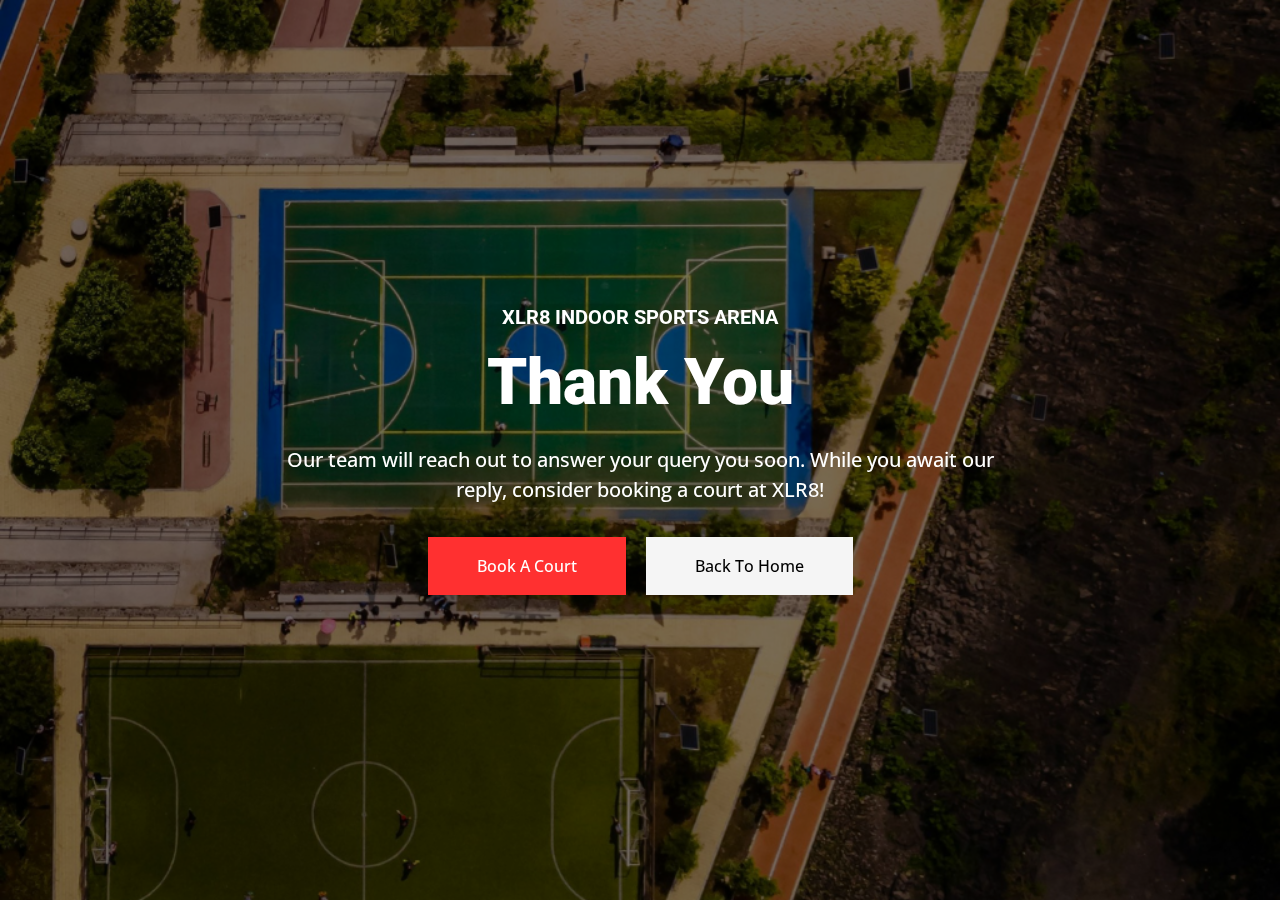
<file: thankyou/index.html>
<!DOCTYPE html>
<html lang="en">
  <head>
    <meta charset="utf-8" />
    <title>
      XLR8 Indoor Sports Arena | Best Basketball Courts, Football Turf, Cricket
      Pitch, Swimming Pool, Mini-Golf Course In Bangalore Near Hennur Bagalur
      Road
    </title>
    <meta content="width=device-width, initial-scale=1.0" name="viewport" />
    <meta content="" name="description" />

    <!-- Favicon -->
    <link href="../img/logo_1.png" rel="icon" />

    <!-- Google Web Fonts -->
    <link rel="preconnect" href="https://fonts.googleapis.com" />
    <link rel="preconnect" href="https://fonts.gstatic.com" crossorigin />
    <link
      href="https://fonts.googleapis.com/css2?family=Open+Sans:wght@400;500&family=Roboto:wght@500;700;900&display=swap"
      rel="stylesheet"
    />

    <!-- Icon Font Stylesheet -->
    <link
      href="https://cdnjs.cloudflare.com/ajax/libs/font-awesome/5.10.0/css/all.min.css"
      rel="stylesheet"
    />
    <link
      href="https://cdn.jsdelivr.net/npm/bootstrap-icons@1.4.1/font/bootstrap-icons.css"
      rel="stylesheet"
    />

    <!-- Libraries Stylesheet -->
    <link href="../lib/animate/animate.min.css" rel="stylesheet" />
    <link
      href="../lib/owlcarousel/assets/owl.carousel.min.css"
      rel="stylesheet"
    />
    <link href="../lib/lightbox/css/lightbox.min.css" rel="stylesheet" />

    <!-- Customized Bootstrap Stylesheet -->
    <link href="../css/bootstrap.min.css" rel="stylesheet" />

    <!-- Template Stylesheet -->
    <link href="../css/style.css" rel="stylesheet" />
  </head>

  <body>
    <!-- Spinner Start -->
    <div
      id="spinner"
      class="show bg-white position-fixed translate-middle w-100 vh-100 top-50 start-50 d-flex align-items-center justify-content-center"
    >
      <div
        class="spinner-grow text-primary"
        style="width: 3rem; height: 3rem"
        role="status"
      >
        <span class="sr-only">Loading...</span>
      </div>
    </div>
    <!-- Spinner End -->

    <!-- Carousel Start -->
    <div class="container-fluid p-0 pb-0">
      <div class="owl-carousel header-carousel position-relative">
        <div
          class="owl-carousel-item position-relative"
          style="max-height: 100vh"
        >
          <img
            class="img-fluid"
            src="../img/bg1.png"
            style="object-fit: cover; min-height: 100vh"
          />
          <div
            class="position-absolute top-0 start-0 w-100 h-100 d-flex align-items-center"
            style="background: rgba(0, 0, 0, 0.53)"
          >
            <div class="container">
              <div class="row justify-content-center">
                <div class="col-12 col-lg-8 text-center">
                  <h5
                    class="text-white text-uppercase mb-3 animated slideInDown"
                  >
                    XLR8 Indoor Sports Arena
                  </h5>
                  <h1 class="display-3 text-white animated slideInDown mb-4">
                    Thank You
                  </h1>
                  <p class="fs-5 fw-medium text-white mb-4 pb-2">
                    Our team will reach out to answer your query you soon. While
                    you await our reply, consider booking a court at XLR8!
                  </p>
                  <a
                    href="https://playo.co/venues/hennur-bagalur-main-road-bengaluru/xlr8-indoor-sports-arena-hennur-bagalur-main-road-bengaluru"
                    target="_blank"
                    class="btn btn-primary py-md-3 px-md-5 me-3 Now"
                    >Book A Court</a
                  >
                  <a
                    href="../index.html"
                    class="btn btn-light py-md-3 px-md-5 animated slideInRight"
                    >Back To Home</a
                  >
                </div>
              </div>
            </div>
          </div>
        </div>
      </div>
    </div>
    <!-- Carousel End -->

    <!-- JavaScript Libraries -->
    <script src="https://code.jquery.com/jquery-3.4.1.min.js"></script>
    <script src="https://cdn.jsdelivr.net/npm/bootstrap@5.0.0/dist/js/bootstrap.bundle.min.js"></script>
    <script src="../lib/wow/wow.min.js"></script>
    <script src="../lib/easing/easing.min.js"></script>
    <script src="../lib/waypoints/waypoints.min.js"></script>
    <script src="../lib/counterup/counterup.min.js"></script>
    <script src="../lib/owlcarousel/owl.carousel.min.js"></script>
    <script src="../lib/isotope/isotope.pkgd.min.js"></script>
    <script src="../lib/lightbox/js/lightbox.min.js"></script>

    <!-- Template Javascript -->
    <script src="../js/main.js"></script>
  </body>
</html>
</file>
<file: css/style.css>
/********** Template CSS **********/
:root {
    /* --primary: #AB7442; */
    --primary: rgb(255, 48, 48);
    --light: #F5F5F5;
    --dark: #353535;
}

.fw-medium {
    font-weight: 500 !important;
}

.fw-bold {
    font-weight: 700 !important;
}

.fw-black {
    font-weight: 900 !important;
}

.back-to-top {
    position: fixed;
    display: none;
    right: 45px;
    bottom: 45px;
    z-index: 99;
}


/*** Spinner ***/
#spinner {
    opacity: 0;
    visibility: hidden;
    transition: opacity .5s ease-out, visibility 0s linear .5s;
    z-index: 99999;
}

#spinner.show {
    transition: opacity .5s ease-out, visibility 0s linear 0s;
    visibility: visible;
    opacity: 1;
}


/*** Button ***/
.btn {
    font-weight: 500;
    transition: .5s;
}

.btn.btn-primary,
.btn.btn-secondary {
    color: #FFFFFF;
}

.btn-square {
    width: 38px;
    height: 38px;
}

.btn-sm-square {
    width: 32px;
    height: 32px;
}

.btn-lg-square {
    width: 48px;
    height: 48px;
}

.btn-square,
.btn-sm-square,
.btn-lg-square {
    padding: 0;
    display: flex;
    align-items: center;
    justify-content: center;
    font-weight: normal;
}

/*** Navbar ***/
.navbar .dropdown-toggle::after {
    border: none;
    content: "\f107";
    font-family: "Font Awesome 5 Free";
    font-weight: 900;
    vertical-align: middle;
    margin-left: 8px;
}

.navbar-light .navbar-nav .nav-link {
    margin-right: 30px;
    padding: 25px 0;
    color: #FFFFFF;
    font-size: 15px;
    font-weight: 500;
    text-transform: uppercase;
    outline: none;
}

.navbar-light .navbar-nav .nav-link:hover,
.navbar-light .navbar-nav .nav-link.active {
    color: var(--primary);
}

@media (max-width: 991.98px) {
    .navbar-light .navbar-nav .nav-link  {
        margin-right: 0;
        padding: 10px 0;
    }

    .navbar-light .navbar-nav {
        border-top: 1px solid #EEEEEE;
    }
}

.navbar-light .navbar-brand,
.navbar-light a.btn {
    height: 75px;
}

.navbar-light .navbar-nav .nav-link {
    color: var(--dark);
    font-weight: 500;
}

.navbar-light.sticky-top {
    top: -100px;
    transition: .5s;
}

@media (min-width: 992px) {
    .navbar .nav-item .dropdown-menu {
        display: block;
        border: none;
        margin-top: 0;
        top: 150%;
        opacity: 0;
        visibility: hidden;
        transition: .5s;
    }

    .navbar .nav-item:hover .dropdown-menu {
        top: 100%;
        visibility: visible;
        transition: .5s;
        opacity: 1;
    }
}


/*** Header ***/
@media (max-width: 768px) {
    .header-carousel .owl-carousel-item {
        position: relative;
        min-height: 500px;
    }
    
    .header-carousel .owl-carousel-item img {
        position: absolute;
        width: 100%;
        height: 100%;
        object-fit: cover;
    }

    .header-carousel .owl-carousel-item h5,
    .header-carousel .owl-carousel-item p {
        font-size: 14px !important;
        font-weight: 400 !important;
    }

    .header-carousel .owl-carousel-item h1 {
        font-size: 30px;
        font-weight: 600;
    }
}

.header-carousel .owl-nav {
    position: absolute;
    width: 200px;
    height: 45px;
    bottom: 30px;
    left: 50%;
    transform: translateX(-50%);
    display: flex;
    justify-content: space-between;
}

.header-carousel .owl-nav .owl-prev,
.header-carousel .owl-nav .owl-next {
    width: 45px;
    height: 45px;
    display: flex;
    align-items: center;
    justify-content: center;
    color: #FFFFFF;
    background: transparent;
    border: 1px solid #FFFFFF;
    font-size: 22px;
    transition: .5s;
}

.header-carousel .owl-nav .owl-prev:hover,
.header-carousel .owl-nav .owl-next:hover {
    background: var(--primary);
    border-color: var(--primary);
}

.header-carousel .owl-dots {
    position: absolute;
    height: 45px;
    bottom: 30px;
    left: 50%;
    transform: translateX(-50%);
    display: flex;
    align-items: center;
    justify-content: center;
}

.header-carousel .owl-dot {
    position: relative;
    display: inline-block;
    margin: 0 5px;
    width: 15px;
    height: 15px;
    background: transparent;
    border: 1px solid #FFFFFF;
    transition: .5s;
}

.header-carousel .owl-dot::after {
    position: absolute;
    content: "";
    width: 5px;
    height: 5px;
    top: 4px;
    left: 4px;
    background: transparent;
    border: 1px solid #FFFFFF;
}

.header-carousel .owl-dot.active {
    background: var(--primary);
    border-color: var(--primary);
}

.page-header {
    background: linear-gradient(rgba(0, 0, 0, 0.7), rgba(0, 0, 0, 0.7)), url(../img/carousel-1.jpg) center center no-repeat;
    background-size: cover;
}

.breadcrumb-item + .breadcrumb-item::before {
    color: var(--light);
}


/*** Section Title ***/
.section-title h1 {
    position: relative;
    display: inline-block;
    padding: 0 60px;
}

.section-title.text-start h1 {
    padding-left: 0;
}



/*** About ***/
@media (min-width: 992px) {
    .container.about {
        max-width: 100% !important;
    }

    .about-text  {
        padding-right: calc(((100% - 960px) / 2) + .75rem);
    }
}

@media (min-width: 1200px) {
    .about-text  {
        padding-right: calc(((100% - 1140px) / 2) + .75rem);
    }
}

@media (min-width: 1400px) {
    .about-text  {
        padding-right: calc(((100% - 1320px) / 2) + .75rem);
    }
}


/*** Service ***/
.service-item img {
    transition: .5s;
}

.service-item:hover img {
    transform: scale(1.1);
}


/*** Feature ***/
@media (min-width: 992px) {
    .container.feature {
        max-width: 100% !important;
    }

    .feature-text  {
        padding-left: calc(((100% - 960px) / 2) + .75rem);
    }
}

@media (min-width: 1200px) {
    .feature-text  {
        padding-left: calc(((100% - 1140px) / 2) + .75rem);
    }
}

@media (min-width: 1400px) {
    .feature-text  {
        padding-left: calc(((100% - 1320px) / 2) + .75rem);
    }
}


/*** Project Portfolio ***/
#portfolio-flters li {
    display: inline-block;
    font-weight: 500;
    color: var(--dark);
    cursor: pointer;
    transition: .5s;
    border-bottom: 2px solid transparent;
}

#portfolio-flters li:hover,
#portfolio-flters li.active {
    color: var(--primary);
    border-color: var(--primary);
}

.portfolio-item img {
    transition: .5s;
}

.portfolio-item:hover img {
    transform: scale(1.1);
}

.portfolio-item .portfolio-overlay {
    position: absolute;
    display: flex;
    align-items: center;
    justify-content: center;
    width: 0;
    height: 0;
    bottom: 0;
    left: 50%;
    background: rgba(53, 53, 53, .7);
    transition: .5s;
}

.portfolio-item:hover .portfolio-overlay {
    width: 100%;
    height: 100%;
    left: 0;
}

.portfolio-item .portfolio-overlay .btn {
    opacity: 0;
}

.portfolio-item:hover .portfolio-overlay .btn {
    opacity: 1;
}


/*** Quote ***/
@media (min-width: 992px) {
    .container.quote {
        max-width: 100% !important;
    }

    .quote-text  {
        padding-right: calc(((100% - 960px) / 2) + .75rem);
    }
}

@media (min-width: 1200px) {
    .quote-text  {
        padding-right: calc(((100% - 1140px) / 2) + .75rem);
    }
}

@media (min-width: 1400px) {
    .quote-text  {
        padding-right: calc(((100% - 1320px) / 2) + .75rem);
    }
}


/*** Team ***/
.team-item img {
    transition: .5s;
}

.team-item:hover img {
    transform: scale(1.1);
}

.team-item .team-social {
    position: absolute;
    width: 38px;
    top: 50%;
    left: -38px;
    transform: translateY(-50%);
    display: flex;
    flex-direction: column;
    background: #FFFFFF;
    transition: .5s;
}

.team-item .team-social .btn {
    color: var(--primary);
    background: #FFFFFF;
}

.team-item .team-social .btn:hover {
    color: #FFFFFF;
    background: var(--primary);
}

.team-item:hover .team-social {
    left: 0;
}


/*** Testimonial ***/
.testimonial-carousel::before {
    position: absolute;
    content: "";
    top: 0;
    left: 0;
    height: 100%;
    width: 0;
    background: linear-gradient(to right, rgba(255, 255, 255, 1) 0%, rgba(255, 255, 255, 0) 100%);
    z-index: 1;
}

.testimonial-carousel::after {
    position: absolute;
    content: "";
    top: 0;
    right: 0;
    height: 100%;
    width: 0;
    background: linear-gradient(to left, rgba(255, 255, 255, 1) 0%, rgba(255, 255, 255, 0) 100%);
    z-index: 1;
}

@media (min-width: 768px) {
    .testimonial-carousel::before,
    .testimonial-carousel::after {
        width: 200px;
    }
}

@media (min-width: 992px) {
    .testimonial-carousel::before,
    .testimonial-carousel::after {
        width: 300px;
    }
}

.testimonial-carousel .owl-item .testimonial-text {
    border: 5px solid var(--light);
    transform: scale(.8);
    transition: .5s;
}

.testimonial-carousel .owl-item.center .testimonial-text {
    transform: scale(1);
}

.testimonial-carousel .owl-nav {
    position: absolute;
    width: 350px;
    top: 10px;
    left: 50%;
    transform: translateX(-50%);
    display: flex;
    justify-content: space-between;
    opacity: 0;
    transition: .5s;
    z-index: 1;
}

.testimonial-carousel:hover .owl-nav {
    width: 300px;
    opacity: 1;
}

.testimonial-carousel .owl-nav .owl-prev,
.testimonial-carousel .owl-nav .owl-next {
    position: relative;
    color: var(--primary);
    font-size: 45px;
    transition: .5s;
}

.testimonial-carousel .owl-nav .owl-prev:hover,
.testimonial-carousel .owl-nav .owl-next:hover {
    color: var(--dark);
}


/*** Contact ***/
@media (min-width: 992px) {
    .container.contact {
        max-width: 100% !important;
    }

    .contact-text  {
        padding-left: calc(((100% - 960px) / 2) + .75rem);
    }
}

@media (min-width: 1200px) {
    .contact-text  {
        padding-left: calc(((100% - 1140px) / 2) + .75rem);
    }
}

@media (min-width: 1400px) {
    .contact-text  {
        padding-left: calc(((100% - 1320px) / 2) + .75rem);
    }
}


/*** Footer ***/
.footer {
    background: linear-gradient(rgba(53, 53, 53, .7), rgba(53, 53, 53, .7)), url(../img/footer.jpg) center center no-repeat;
    background-size: cover;
}

.footer .btn.btn-social {
    margin-right: 5px;
    width: 35px;
    height: 35px;
    display: flex;
    align-items: center;
    justify-content: center;
    color: var(--light);
    border: 1px solid #FFFFFF;
    transition: .3s;
}

.footer .btn.btn-social:hover {
    color: var(--primary);
}

.footer .btn.btn-link {
    display: block;
    margin-bottom: 5px;
    padding: 0;
    text-align: left;
    color: #FFFFFF;
    font-size: 15px;
    font-weight: normal;
    text-transform: capitalize;
    transition: .3s;
}

.footer .btn.btn-link::before {
    position: relative;
    content: "\f105";
    font-family: "Font Awesome 5 Free";
    font-weight: 900;
    margin-right: 10px;
}

.footer .btn.btn-link:hover {
    color: var(--primary);
    letter-spacing: 1px;
    box-shadow: none;
}

.footer .copyright {
    padding: 25px 0;
    font-size: 15px;
    border-top: 1px solid rgba(256, 256, 256, .1);
}

.footer .copyright a {
    color: var(--light);
}

.footer .copyright a:hover {
    color: var(--primary);
}
</file>
